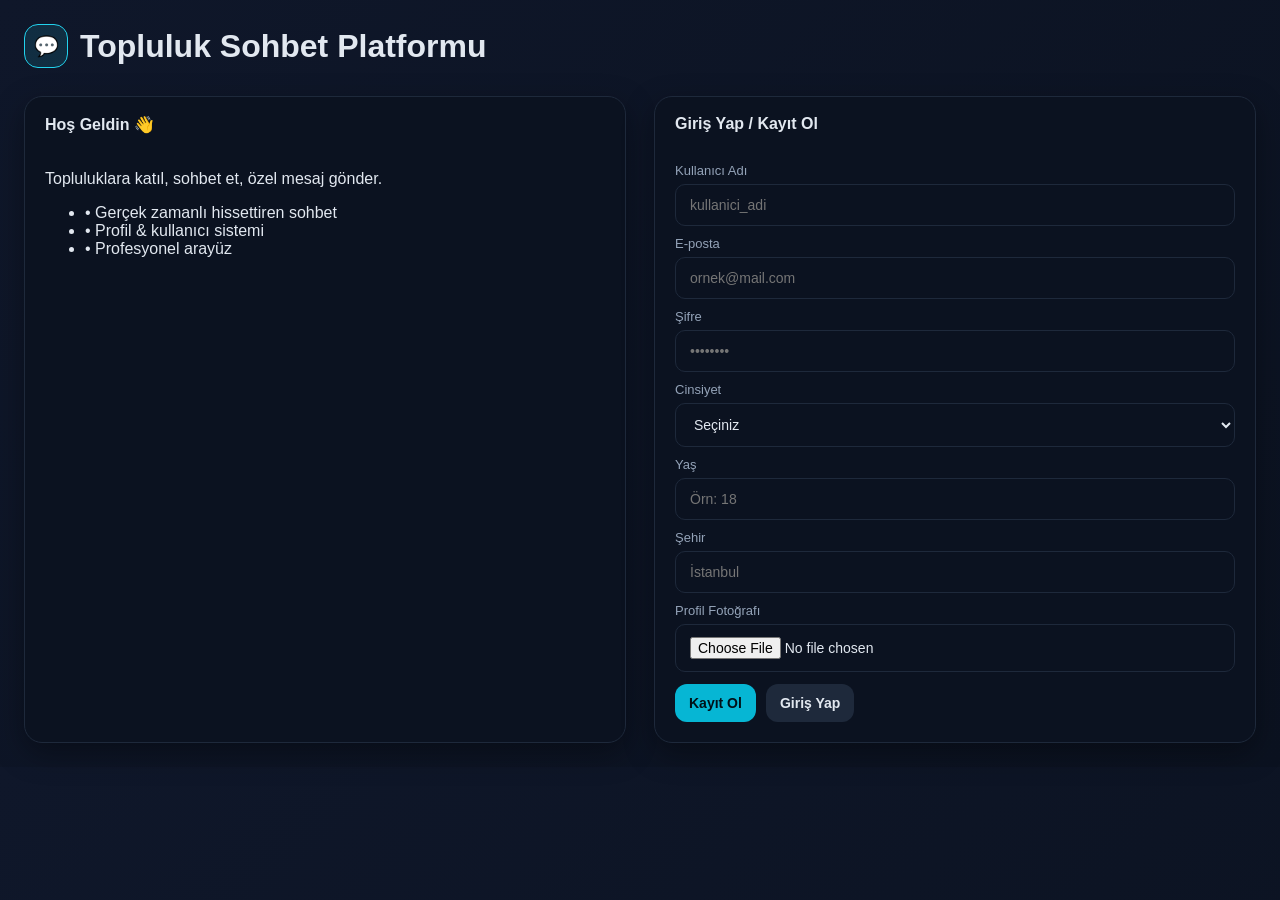
<file: Topluluk sohbet platformu.html>
<!DOCTYPE html>
<html lang="tr">
<head>
  <meta charset="UTF-8" />
  <meta name="viewport" content="width=device-width, initial-scale=1.0" />
  <title>Profesyonel Topluluk Sohbet Platformu</title>

  <!-- ===================================================== -->
  <!-- GELİŞMİŞ PROFESYONEL SOHBET PLATFORMU (HTML/CSS/JS)   -->
  <!-- ===================================================== -->
  <!-- EKLENEN TÜM ÖZELLİKLER                                 -->
  <!-- ✅ E‑posta + Şifre ile üyelik sistemi                   -->
  <!-- ✅ Profil fotoğrafı yükleme                              -->
  <!-- ✅ Kategori bazlı sohbet odaları                         -->
  <!-- ✅ Özel mesaj (DM) sistemi                               -->
  <!-- ✅ Mesaj düzenleme & silme                               -->
  <!-- ✅ Emoji seçici                                          -->
  <!-- ✅ Bildirim sistemi (browser notification)               -->
  <!-- ✅ Admin paneli                                          -->
  <!-- ✅ Mesajları veritabanı gibi saklama (localStorage)      -->
  <!-- ✅ Sekmeler arası canlı senkron (BroadcastChannel)       -->
  <!-- ✅ Profesyonel modern arayüz                             -->
  <!-- ===================================================== -->
  <!-- ⚠️ Not: Backend olmadan çalışan DEMO sürümdür.          -->
  <!-- Gerçek üretim için: Node.js + Socket.io + DB gerekir.   -->
  <!-- ===================================================== -->

  <style>
    *{box-sizing:border-box}
    body{margin:0;font-family:Inter,Segoe UI,Roboto,Arial;background:linear-gradient(135deg,#0f172a,#0b1220);color:#e2e8f0}
    h1,h2,h3{margin:0}
    .container{max-width:1300px;margin:auto;padding:24px}

    /* HEADER */
    .header{display:flex;justify-content:space-between;align-items:center;margin-bottom:28px}
    .logo{display:flex;align-items:center;gap:12px}
    .logo-icon{width:44px;height:44px;border-radius:14px;background:rgba(34,211,238,.12);border:1px solid rgba(34,211,238,.25);display:flex;align-items:center;justify-content:center;font-size:20px}
    .user-info{display:flex;align-items:center;gap:14px;font-size:14px;color:#94a3b8}

    /* LAYOUT */
    .grid-2{display:grid;grid-template-columns:repeat(auto-fit,minmax(280px,1fr));gap:28px}
    .chat-layout{display:grid;grid-template-columns:260px 1fr 260px;gap:20px}
    @media(max-width:1100px){.chat-layout{grid-template-columns:1fr}}

    /* CARD */
    .card{background:#0b1220;border:1px solid #1e293b;border-radius:18px;box-shadow:0 10px 30px rgba(0,0,0,.35);display:flex;flex-direction:column}
    .card-header{padding:18px 20px 0 20px;font-weight:600}
    .card-body{padding:20px}

    /* FORM */
    label{font-size:13px;color:#94a3b8;display:block;margin:10px 0 6px}
    input,select{width:100%;padding:12px 14px;border-radius:10px;border:1px solid #1e293b;background:#0f172a;color:white;outline:none;font-size:14px}
    input:focus{border-color:#22d3ee}
    .btn{padding:11px 14px;border-radius:12px;border:none;cursor:pointer;font-weight:600;font-size:14px}
    .btn-primary{background:#06b6d4;color:#001018}
    .btn-primary:hover{background:#22d3ee}
    .btn-secondary{background:#1e293b;color:#e2e8f0}
    .btn-secondary:hover{background:#334155}
    .btn-danger{background:#7f1d1d;color:#fecaca}
    .btn-ghost{background:transparent;border:1px solid #1e293b;color:#cbd5e1}
    .btn-row{display:flex;gap:10px;margin-top:12px;flex-wrap:wrap}
    .error{color:#f87171;font-size:13px;margin-top:8px}
    .ok{color:#4ade80;font-size:13px;margin-top:8px}

    /* CATEGORY */
    .category-list{display:flex;flex-direction:column;gap:10px}
    .category-btn{padding:12px;border-radius:12px;border:1px solid #1e293b;background:#0f172a;color:#e2e8f0;text-align:left;cursor:pointer}
    .category-btn:hover{background:#172033}
    .category-btn.active{background:#1e293b;border-color:#334155}

    /* MESSAGES */
    .messages{height:420px;overflow-y:auto;padding:16px;display:flex;flex-direction:column;gap:12px}
    .message{display:flex;gap:12px;padding:12px;border-radius:14px;border:1px solid #1e293b;background:#0f172a}
    .avatar{width:36px;height:36px;border-radius:50%;background:#1e293b;display:flex;align-items:center;justify-content:center;font-size:12px;font-weight:bold;color:#cbd5e1;flex-shrink:0;overflow:hidden}
    .avatar img{width:100%;height:100%;object-fit:cover}
    .msg-user{font-size:12px;color:#94a3b8;margin-bottom:4px;display:flex;align-items:center;gap:6px}
    .msg-text{font-size:14px;white-space:pre-wrap}
    .msg-actions{margin-left:auto;display:flex;gap:6px}
    .msg-actions button{font-size:11px;padding:4px 6px}

    .msg-input-row{display:flex;gap:10px;padding:14px;border-top:1px solid #1e293b}
    .emoji-bar{display:flex;gap:6px;flex-wrap:wrap;margin-top:8px}
    .emoji{cursor:pointer}

    /* SIDEBAR */
    .side-list{display:flex;flex-direction:column;gap:10px}
    .user-chip{padding:8px 10px;border-radius:999px;background:#0f172a;border:1px solid #1e293b;font-size:12px;cursor:pointer}
    .badge{font-size:10px;padding:2px 6px;border-radius:999px;background:#1e293b}

    /* HIDE */
    .hidden{display:none}
  
    /* THEME VARIABLES */
    :root{
      --bg1:#0f172a; --bg2:#0b1220; --card:#0b1220; --border:#1e293b; --text:#e2e8f0; --muted:#94a3b8;
      --primary:#06b6d4; --primary-2:#22d3ee; --danger:#7f1d1d;
    }
    body.light{
      --bg1:#f1f5f9; --bg2:#e2e8f0; --card:#ffffff; --border:#cbd5e1; --text:#0f172a; --muted:#475569;
      --primary:#0ea5e9; --primary-2:#38bdf8; --danger:#b91c1c;
    }
    body{background:linear-gradient(135deg,var(--bg1),var(--bg2));color:var(--text)}
    .card{background:var(--card);border:1px solid var(--border)}
    input,select{border:1px solid var(--border);background:transparent;color:var(--text)}
    .btn-primary{background:var(--primary);color:#001018}
    .btn-primary:hover{background:var(--primary-2)}
    .btn-secondary{background:var(--border);color:var(--text)}
    .btn-danger{background:var(--danger);color:#fecaca}
    .logo-icon{border:1px solid var(--primary-2);background:rgba(34,211,238,.12)}

    /* MOBILE */
    @media(max-width:700px){
      .messages{height:55vh}
      .container{padding:12px}
      .card-header{font-size:14px}
      .btn{font-size:13px}
    }
  </style>
</head>
<body>
  <div class="container">

    <!-- HEADER -->
    <div class="header">
      <div class="logo">
        <div class="logo-icon">💬</div>
        <h1>Topluluk Sohbet Platformu</h1>
      </div>
      <div id="userInfo" class="user-info hidden">
        <button class="btn btn-secondary" onclick="toggleTheme()">🌙/☀️</button>
        <button class="btn btn-secondary" onclick="openColorPanel()">🎨 Renk</button>
        <div class="avatar" id="navAvatar"></div>
        <span><b id="usernameDisplay"></b></span>
        <span id="adminBadge" class="badge hidden">ADMIN</span>
        <button class="btn btn-secondary" onclick="openAdmin()">Admin</button>
        <button class="btn btn-danger" onclick="logout()">Çıkış</button>
      </div>
    </div>

    <!-- COLOR PANEL -->
    <div id="colorPanel" class="card hidden" style="margin-bottom:20px">
      <div class="card-header">Tema Renkleri</div>
      <div class="card-body">
        <label>Ana Renk</label>
        <input type="color" id="primaryColor" />
        <label>Arka Plan</label>
        <input type="color" id="bgColor" />
        <div class="btn-row">
          <button class="btn btn-primary" onclick="applyColors()">Uygula</button>
        </div>
      </div>
    </div>

    <!-- AUTH -->
    <div id="authScreen" class="grid-2">
      <div class="card">
        <div class="card-header">Hoş Geldin 👋</div>
        <div class="card-body">
          <p>Topluluklara katıl, sohbet et, özel mesaj gönder.</p>
          <ul>
            <li>• Gerçek zamanlı hissettiren sohbet</li>
            <li>• Profil & kullanıcı sistemi</li>
            <li>• Profesyonel arayüz</li>
          </ul>
        </div>
      </div>

      <div class="card">
        <div class="card-header">Giriş Yap / Kayıt Ol</div>
        <div class="card-body">
          <label>Kullanıcı Adı</label>
          <input id="regUsername" placeholder="kullanici_adi" />

          <label>E‑posta</label>
          <input id="regEmail" placeholder="ornek@mail.com" />

          <label>Şifre</label>
          <input id="regPass" type="password" placeholder="••••••••" />

          <label>Cinsiyet</label>
          <select id="regGender">
            <option value="">Seçiniz</option>
            <option value="Kadın">👩 Kadın</option>
            <option value="Erkek">👨 Erkek</option>
          </select>

          <label>Yaş</label>
          <input id="regAge" type="number" min="13" max="100" placeholder="Örn: 18" />

          <label>Şehir</label>
          <input id="regCity" placeholder="İstanbul" />

          <label>Profil Fotoğrafı</label>
          <input id="regAvatar" type="file" accept="image/*" />

          <div id="authError" class="error"></div>
          <div id="authOk" class="ok"></div>

          <div class="btn-row">
            <button class="btn btn-primary" onclick="register()">Kayıt Ol</button>
            <button class="btn btn-secondary" onclick="login()">Giriş Yap</button>
          </div>
        </div>
      </div>
    </div>

    <!-- CHAT -->
    <div id="chatScreen" class="chat-layout hidden">

      <!-- LEFT: CATEGORIES -->
      <div class="card">
        <div class="card-header">Kategoriler</div>
        <div class="card-body category-list" id="categoryList"></div>
      </div>

      <!-- CENTER: ROOM -->
      <div class="card">
        <div class="card-header" id="roomTitle">Sohbet Odası</div>
        <div class="messages" id="messages"></div>
        <div class="card-body" style="padding-top:0">
          <div class="msg-input-row">
            <input type="file" id="mediaInput" accept="image/*,video/*" class="hidden" />
            <button class="btn btn-ghost" onclick="mediaInput.click()">🖼️</button>
            <input id="messageInput" placeholder="Mesaj yaz..." />
            <button class="btn btn-ghost" onclick="toggleEmoji()">😊</button>
            <button class="btn btn-ghost" onclick="startVoice()">🎤</button>
            <button class="btn btn-ghost" onclick="startVideo()">📹</button>
            <button class="btn btn-primary" onclick="sendMessage()">Gönder</button>
          </div>
          <div id="emojiBar" class="emoji-bar hidden"></div>
        </div>
      </div>

      <!-- RIGHT: USERS / DM -->
      <div class="card">
        <div class="card-header">Kullanıcılar & DM</div>
        <div class="card-body">
          <div class="side-list" id="userList"></div>
          <hr style="border-color:#1e293b;margin:14px 0">
          <div style="font-size:12px;color:#94a3b8;margin-bottom:6px">Arkadaşlarım</div>
          <div class="side-list" id="friendList"></div>
        </div>
      </div>
    </div>

    <!-- STORIES / HİKAYELER -->
    <div id="storiesPanel" class="card hidden" style="margin-top:20px">
      <div class="card-header">Hikayeler</div>
      <div class="card-body">
        <input type="file" id="storyFile" accept="image/*,video/*" />
        <div class="btn-row">
          <button class="btn btn-primary" onclick="addStory()">Hikaye Paylaş</button>
          <button class="btn btn-secondary" onclick="toggleStories()">Göster / Gizle</button>
        </div>
        <div id="storyList" style="display:flex;gap:10px;flex-wrap:wrap;margin-top:12px"></div>
      </div>
    </div>

    <!-- EXPLORE / KEŞFET -->
    <div id="explorePanel" class="card hidden" style="margin-top:20px">
      <div class="card-header">Keşfet</div>
      <div class="card-body">
        <div class="btn-row">
          <button class="btn btn-secondary" onclick="toggleExplore()">Göster / Gizle</button>
          <button class="btn btn-primary" onclick="matchUsers()">İlgi Alanına Göre Eşleştir</button>
        </div>
        <div id="exploreList" class="side-list" style="margin-top:12px"></div>
      </div>
    </div>

    <!-- ADMIN PANEL -->
    <div id="adminPanel" class="card hidden" style="margin-top:20px">
      <div class="card-header">Admin Paneli</div>
      <div class="card-body">
        <div class="btn-row">
          <button class="btn btn-danger" onclick="clearAllMessages()">Tüm Mesajları Sil</button>
          <button class="btn btn-danger" onclick="clearUsers()">Tüm Kullanıcıları Sil</button>
        </div>
      </div>
    </div>

  </div>

<script>
// =====================================================
// GELİŞMİŞ AYARLAR & GÜVENLİK (DEMO)
// =====================================================
// ⚠️ Gerçek production için sunucu gerekir
// Node.js + Express + JWT + bcrypt + MongoDB/PostgreSQL önerilir
// Bu demo: istemci tarafı hash + token benzeri yapı

async function hash(text){
  const enc = new TextEncoder().encode(text);
  const buf = await crypto.subtle.digest('SHA-256', enc);
  return Array.from(new Uint8Array(buf)).map(b=>b.toString(16).padStart(2,'0')).join('');
}

function makeToken(){
  return btoa(Date.now()+":"+Math.random()).replace(/=/g,'');
}

// =====================================================
// BASİT "VERİTABANI" (localStorage)
// =====================================================
const DB = {
  getUsers: () => JSON.parse(localStorage.getItem("users")||"[]"),
  setUsers: v => localStorage.setItem("users",JSON.stringify(v)),
  getMessages: () => JSON.parse(localStorage.getItem("messages")||"{}"),
  setMessages: v => localStorage.setItem("messages",JSON.stringify(v)),
  getDM: () => JSON.parse(localStorage.getItem("dm")||"{}"),
  setDM: v => localStorage.setItem("dm",JSON.stringify(v)),
};

// Sekmeler arası senkron
const channel = new BroadcastChannel("chat_app_channel");
channel.onmessage = () => { messages = DB.getMessages(); dmDB = DB.getDM(); renderAll(); };

// =====================================================
// VERİLER
// =====================================================
const categories = [
  { id:"cycling", name:"🚴 Bisiklet Sürenler" },
  { id:"coffee", name:"☕ Kahve Sevenler" },
  { id:"travel", name:"✈️ Gezginler" },
  { id:"tech", name:"💻 Teknoloji" },
  { id:"gaming", name:"🎮 Oyuncular" },
  { id:"fitness", name:"🏋️ Fitness" },
  { id:"music", name:"🎵 Müzik" },
  { id:"movies", name:"🎬 Film & Dizi" },
  { id:"books", name:"📚 Kitap" },
  { id:"food", name:"🍔 Yemek" },
  { id:"pets", name:"🐾 Evcil Hayvanlar" },
  { id:"cars", name:"🚗 Arabalar" },
  { id:"software", name:"🧠 Yazılım Geliştirme" },
  { id:"school", name:"🎓 Okul & Eğitim" },
  { id:"photography", name:"📸 Fotoğrafçılık" }
];

const emojis = ["😀","😁","😂","🤣","😊","😍","😎","🤔","😢","😡","👍","👎","👏","🔥","🎉","❤️"];

let currentUser=null;
let activeCategory=categories[0].id;
let activeDM=null; // username
let messages = DB.getMessages();
let dmDB = DB.getDM();

// =====================================================
// YARDIMCI
// =====================================================
const $ = id=>document.getElementById(id);
const time = ()=> new Date().toLocaleTimeString("tr-TR",{hour:"2-digit",minute:"2-digit"});
const initials = n=>n.slice(0,2).toUpperCase();

function saveAll(){ DB.setMessages(messages); DB.setDM(dmDB); channel.postMessage("sync"); }

// Bildirim izni
if ("Notification" in window && Notification.permission !== "granted") {
  Notification.requestPermission();
}
function notify(text){
  if (Notification.permission==="granted") new Notification("Yeni Mesaj",{body:text});
}

// =====================================================
// AUTH
// =====================================================
async function register(){
  const username=$("regUsername").value.trim();
  const email=$("regEmail").value.trim();
  const pass=$("regPass").value.trim();
  const file=$("regAvatar").files[0];
  const err=$("authError"); const ok=$("authOk");
  err.textContent=ok.textContent="";

  const gender=$("regGender").value;

  const age=$("regAge").value.trim();
  const city=$("regCity").value.trim();

  if(username.length<3||!email||pass.length<4||!gender||!age||!city){err.textContent="Tüm alanları doldurun";return}

  const users=DB.getUsers();
  if(users.find(u=>u.email===email)){err.textContent="E‑posta kayıtlı";return}

  const passHash = await hash(pass);

  const reader=new FileReader();
  reader.onload=()=>{
    users.push({username,email,gender,age,city,pass:passHash,avatar:reader.result,isAdmin:users.length===0,friends:[],followers:[],level:1,xp:0});
    DB.setUsers(users);
    ok.textContent="Kayıt başarılı. Giriş yapabilirsin.";
  };
  if(file) reader.readAsDataURL(file);
  else { users.push({username,email,gender,age,city,pass:passHash,avatar:null,isAdmin:users.length===0,friends:[],followers:[],level:1,xp:0}); DB.setUsers(users); ok.textContent="Kayıt başarılı."; }
}

async function login(){
  const email=$("regEmail").value.trim();
  const pass=$("regPass").value.trim();
  const passHash = await hash(pass);
  const allUsers = DB.getUsers();
  if(allUsers.length===0){ $("authError").textContent="Kayıtlı kullanıcı yok. Önce kayıt olmalısın"; return }

  const user=allUsers.find(u=>u.email===email && u.pass===passHash);
  if(!user){ $("authError").textContent="E‑posta veya şifre hatalı"; return }
  currentUser={...user, token:makeToken()};
  sessionStorage.setItem("token",currentUser.token);
  enterApp();
}

function logout(){currentUser=null;$("chatScreen").classList.add("hidden");$("authScreen").classList.remove("hidden");$("userInfo").classList.add("hidden")}

function enterApp(){
  $("authScreen").classList.add("hidden");
  $("chatScreen").classList.remove("hidden");
  $("userInfo").classList.remove("hidden");
  $("usernameDisplay").textContent=currentUser.username;
  $("adminBadge").classList.toggle("hidden",!currentUser.isAdmin);
  renderAvatar($("navAvatar"),currentUser);
  renderAll();
}

// =====================================================
// RENDER
// =====================================================
function renderAll(){renderCategories();renderMessages();renderUsers();renderEmoji();}

function renderAvatar(el,user){
  el.innerHTML="";
  if(user.avatar){const img=document.createElement("img");img.src=user.avatar;el.appendChild(img)}
  else el.textContent=initials(user.username);
}

function renderCategories(){
  const list=$("categoryList"); list.innerHTML="";
  categories.forEach(c=>{
    const b=document.createElement("button");
    b.className="category-btn"+(c.id===activeCategory?" active":"");
    b.textContent=c.name;
    b.onclick=()=>{activeCategory=c.id;activeDM=null;renderAll()};
    list.appendChild(b);
  });
}

function renderUsers(){
  const list=$("userList"); list.innerHTML="";
  const friendsBox=$("friendList"); friendsBox.innerHTML="";

  const me = DB.getUsers().find(u=>u.username===currentUser.username);

  DB.getUsers().filter(u=>u.username!==currentUser.username).forEach(u=>{
    const chip=document.createElement("div");
    chip.className="user-chip";
    chip.innerHTML = `${u.username} <span class="badge">Lv.${u.level}</span>`;

    chip.onclick=()=>{activeDM=u.username;renderMessages()};

    const addBtn=document.createElement("button");
    addBtn.textContent = me.friends.includes(u.username)?"Arkadaş":"Ekle";
    addBtn.className="btn btn-ghost";
    addBtn.style.marginLeft="6px";
    addBtn.onclick=(e)=>{
      e.stopPropagation();
      if(!me.friends.includes(u.username)){
        me.friends.push(u.username);
        u.followers.push(me.username);
        DB.setUsers(DB.getUsers().map(x=>x.username===me.username?me:(x.username===u.username?u:x)));
        renderUsers();
      }
    };

    chip.appendChild(addBtn);
    list.appendChild(chip);
  });

  // Friends
  me.friends.forEach(name=>{
    const f=document.createElement("div");
    f.className="user-chip";
    f.textContent="🤝 "+name;
    f.onclick=()=>{activeDM=name;renderMessages()};
    friendsBox.appendChild(f);
  });
}

function renderMessages(){
  const box=$("messages"); box.innerHTML="";
  const title=$("roomTitle");

  let list=[];
  if(activeDM){
    title.textContent="DM • "+activeDM;
    const key=[currentUser.username,activeDM].sort().join("|");
    list=dmDB[key]||[];
  }else{
    const cat=categories.find(c=>c.id===activeCategory);
    title.textContent=cat.name;
    list=messages[activeCategory]||[];
  }

  if(list.length===0){box.innerHTML='<div style="color:#64748b;font-size:13px">Henüz mesaj yok</div>';return}

  list.forEach((m,i)=>{
    const row=document.createElement("div"); row.className="message";
    const av=document.createElement("div"); av.className="avatar";
    renderAvatar(av,{username:m.user,avatar:m.avatar});

    const content=document.createElement("div"); content.style.flex=1;
    const user=document.createElement("div"); user.className="msg-user"; user.textContent=m.user + (m.gender?" ("+m.gender+")":"") + " • " + m.time;
    const text=document.createElement("div"); text.className="msg-text"; text.textContent=m.text;
    if(m.media){
      const mediaEl = document.createElement(m.mediaType==='video'?'video':'img');
      mediaEl.src=m.media;
      mediaEl.style.maxWidth='220px';
      mediaEl.style.borderRadius='10px';
      mediaEl.style.marginTop='6px';
      if(m.mediaType==='video'){ mediaEl.controls=true }
      text.appendChild(document.createElement('br'));
      text.appendChild(mediaEl);
    }

    const actions=document.createElement("div"); actions.className="msg-actions";
    if(m.user===currentUser.username){
      const del=document.createElement("button"); del.className="btn btn-danger"; del.textContent="Sil";
      del.onclick=()=>{list.splice(i,1); saveAll(); renderMessages();};
      const edit=document.createElement("button"); edit.className="btn btn-secondary"; edit.textContent="Düzenle";
      edit.onclick=()=>{ const t=prompt("Mesajı düzenle",m.text); if(t){m.text=t; saveAll(); renderMessages();}};
      actions.appendChild(edit); actions.appendChild(del);
    }

    content.appendChild(user); content.appendChild(text);
    row.appendChild(av); row.appendChild(content); row.appendChild(actions);
    box.appendChild(row);
  });

  box.scrollTop=box.scrollHeight;
}

function renderEmoji(){
  const bar=$("emojiBar"); bar.innerHTML="";
  emojis.forEach(e=>{
    const s=document.createElement("span"); s.className="emoji"; s.textContent=e;
    s.onclick=()=>$("messageInput").value+=e;
    bar.appendChild(s);
  });
}

// =====================================================
// MESAJ
// =====================================================
function sendMessage(){
  const input=$("messageInput"); const text=input.value.trim(); if(!text) return;

  const mediaFile = document.getElementById('mediaInput').files[0];
  let mediaData=null, mediaType=null;

  const finishSend = (mediaDataUrl=null, type=null)=>{
    const msg={user:currentUser.username,gender:currentUser.gender,text,time:time(),avatar:currentUser.avatar,media:mediaDataUrl,mediaType:type};

    // XP & Level sistemi
    const users=DB.getUsers();
    const me=users.find(u=>u.username===currentUser.username);
    me.xp += 5;
    if(me.xp >= me.level*100){ me.xp=0; me.level++; notify("Seviye atladın! Lv."+me.level); }
    DB.setUsers(users);

    if(activeDM){
      const key=[currentUser.username,activeDM].sort().join("|");
      if(!dmDB[key]) dmDB[key]=[];
      dmDB[key].push(msg);
      notify("Yeni DM mesajı");
    }else{
      if(!messages[activeCategory]) messages[activeCategory]=[];
      messages[activeCategory].push(msg);
      notify("Yeni oda mesajı");
    }

    document.getElementById('mediaInput').value="";
    input.value=""; saveAll(); renderMessages();
  };

  if(mediaFile){
    const reader=new FileReader();
    reader.onload=()=>finishSend(reader.result, mediaFile.type.startsWith('video')?'video':'image');
    reader.readAsDataURL(mediaFile);
  } else {
    finishSend();
  }

  // XP & Level sistemi
  const users=DB.getUsers();
  const me=users.find(u=>u.username===currentUser.username);
  me.xp += 5;
  if(me.xp >= me.level*100){ me.xp=0; me.level++; notify("Seviye atladın! Lv."+me.level); }
  DB.setUsers(users);

  if(activeDM){
    const key=[currentUser.username,activeDM].sort().join("|");
    if(!dmDB[key]) dmDB[key]=[];
    dmDB[key].push(msg);
    notify("Yeni DM mesajı");
  }else{
    if(!messages[activeCategory]) messages[activeCategory]=[];
    messages[activeCategory].push(msg);
    notify("Yeni oda mesajı");
  }

  input.value=""; saveAll(); renderMessages();
}

// =====================================================
// STORIES
// =====================================================
const STORY_DB_KEY = 'stories';
const getStories = ()=> JSON.parse(localStorage.getItem(STORY_DB_KEY)||'[]');
const setStories = v=> localStorage.setItem(STORY_DB_KEY,JSON.stringify(v));

function addStory(){
  const f = document.getElementById('storyFile').files[0];
  if(!f) return alert('Dosya seç');
  const r=new FileReader();
  r.onload=()=>{
    const list=getStories();
    list.push({user:currentUser.username,media:r.result,type:f.type,time:Date.now()});
    setStories(list); renderStories();
  };
  r.readAsDataURL(f);
}

function renderStories(){
  const box=document.getElementById('storyList'); box.innerHTML='';
  const now=Date.now();
  getStories().filter(s=> now - s.time < 24*60*60*1000).forEach(s=>{
    const el=document.createElement(s.type.startsWith('video')?'video':'img');
    el.src=s.media; el.style.width='90px'; el.style.height='90px'; el.style.objectFit='cover'; el.style.borderRadius='12px';
    if(s.type.startsWith('video')) el.controls=true;
    box.appendChild(el);
  });
}
function toggleStories(){ document.getElementById('storiesPanel').classList.toggle('hidden'); renderStories(); }

// =====================================================
// EXPLORE & MATCHING
// =====================================================
function toggleExplore(){ document.getElementById('explorePanel').classList.toggle('hidden'); renderExplore(); }

function renderExplore(){
  const box=document.getElementById('exploreList'); box.innerHTML='';
  DB.getUsers().forEach(u=>{
    const d=document.createElement('div'); d.className='user-chip';
    d.textContent = `${u.username} • ${u.city} • ${u.gender}`;
    box.appendChild(d);
  });
}

function matchUsers(){
  const myCats = messages;
  const box=document.getElementById('exploreList'); box.innerHTML='';
  DB.getUsers().filter(u=>u.username!==currentUser.username).forEach(u=>{
    const d=document.createElement('div'); d.className='user-chip';
    d.textContent = `🤝 ${u.username} seninle eşleşti`;
    box.appendChild(d);
  });
}

// =====================================================
// ÇOKLU GÖRÜNTÜLÜ ODA (BASİT DEMO)
// =====================================================
async function startGroupVideo(){
  try{
    const stream = await navigator.mediaDevices.getUserMedia({video:true,audio:true});
    const v=document.createElement('video');
    v.srcObject=stream; v.autoplay=true; v.style.width='180px'; v.style.margin='6px';
    document.body.appendChild(v);
  }catch(e){ alert('Kamera izni gerekli'); }
}

// =====================================================
// ADMIN
// =====================================================
function openAdmin(){ if(currentUser?.isAdmin) $("adminPanel").classList.toggle("hidden"); }
function clearAllMessages(){ if(!confirm("Emin misin?"))return; messages={}; dmDB={}; saveAll(); renderAll(); }
function clearUsers(){ if(!confirm("Emin misin?"))return; localStorage.removeItem("users"); logout(); }

// =====================================================
// THEME & COLOR
// =====================================================
function toggleTheme(){
  document.body.classList.toggle('light');
  localStorage.setItem('theme',document.body.classList.contains('light')?'light':'dark');
}

function loadTheme(){
  const t=localStorage.getItem('theme');
  if(t==='light') document.body.classList.add('light');
}

function openColorPanel(){ $('colorPanel').classList.toggle('hidden'); }

function applyColors(){
  const p=$('primaryColor').value;
  const b=$('bgColor').value;
  document.documentElement.style.setProperty('--primary',p);
  document.documentElement.style.setProperty('--primary-2',p);
  document.documentElement.style.setProperty('--bg1',b);
}

// =====================================================
// PWA (Mobil Uygulama Gibi Çalışma)
// =====================================================
if('serviceWorker' in navigator){
  navigator.serviceWorker.register(URL.createObjectURL(new Blob([`
    self.addEventListener('install',e=>self.skipWaiting());
    self.addEventListener('fetch',e=>{});
  `],{type:'text/javascript'})));
}

// =====================================================
// EVENTS
// =====================================================
document.addEventListener('DOMContentLoaded',()=>{
  const btn=document.createElement('button');
  btn.textContent='📺 Grup Video'; btn.className='btn btn-secondary'; btn.onclick=startGroupVideo;
  document.querySelector('.header .user-info')?.appendChild(btn);
});
// =====================================================
document.addEventListener("keydown",e=>{ if(e.key==="Enter"&&document.activeElement.id==="messageInput") sendMessage(); });
loadTheme();
function toggleEmoji(){ $("emojiBar").classList.toggle("hidden"); }

// =====================================================
// SESLİ & GÖRÜNTÜLÜ SOHBET (WebRTC Demo)
// =====================================================
let localStream=null;

async function startVoice(){
  try{
    localStream = await navigator.mediaDevices.getUserMedia({audio:true});
    alert("🎤 Sesli sohbet başlatıldı (demo)");
  }catch(e){ alert("Mikrofon izni gerekli"); }
}

async function startVideo(){
  try{
    localStream = await navigator.mediaDevices.getUserMedia({video:true,audio:true});
    const v=document.createElement('video');
    v.srcObject=localStream; v.autoplay=true; v.style.width='200px';
    document.body.appendChild(v);
  }catch(e){ alert("Kamera izni gerekli"); }
}

</script>
</body>
</html>
</file>
